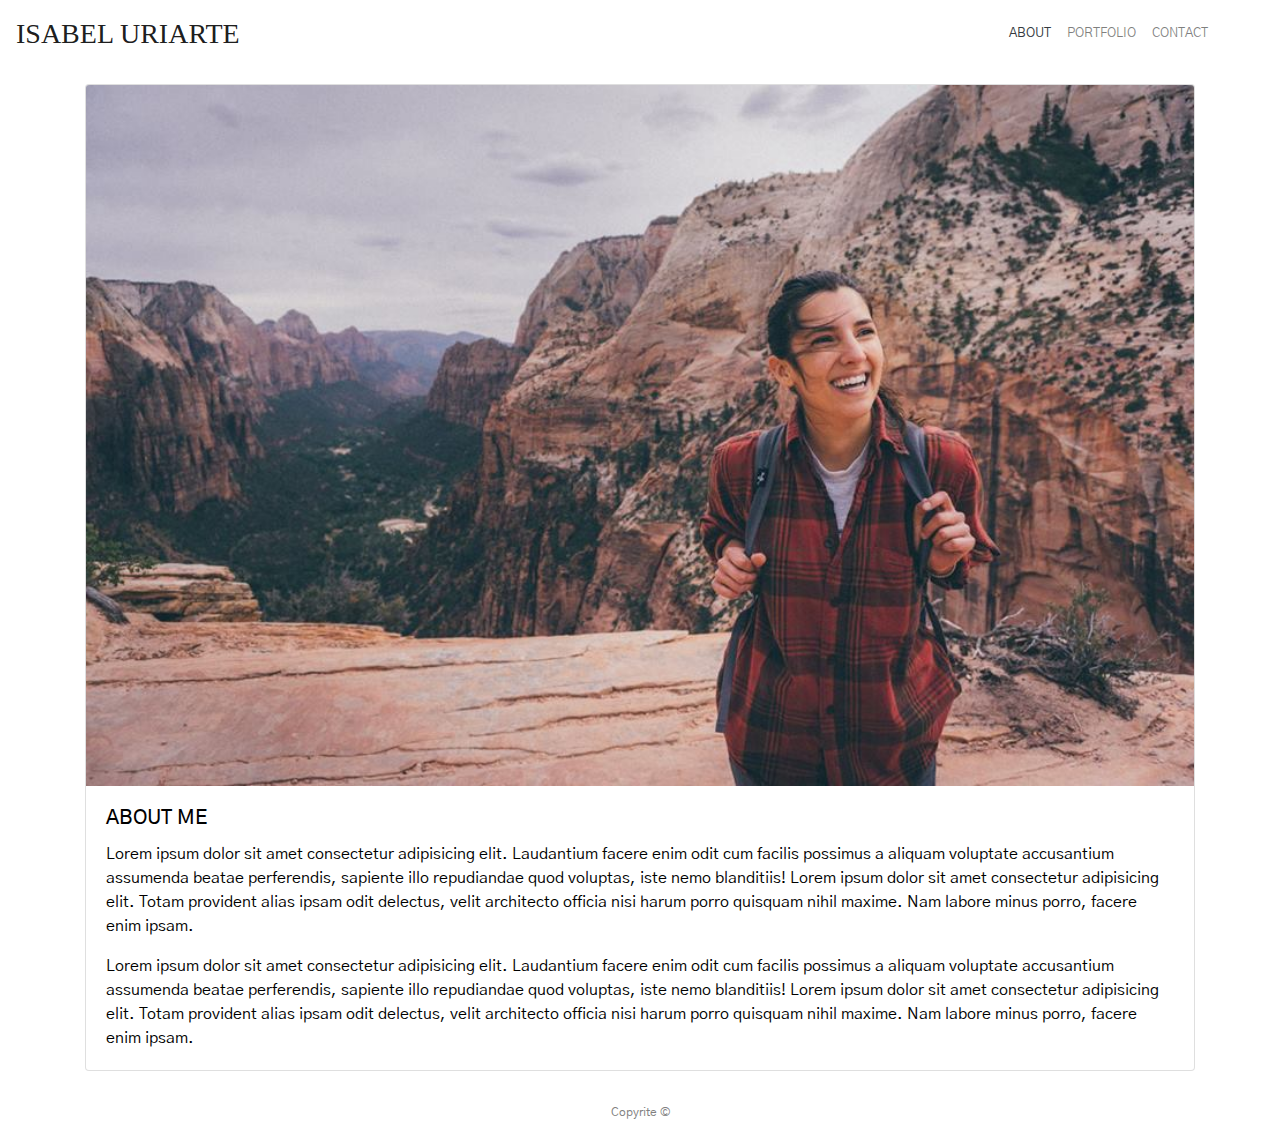
<file: index.html>
<!DOCTYPE html>
<html lang="en">
<head>
    <meta charset="UTF-8">
    <meta name="viewport" content="width=device-width, initial-scale=1.0">
    <meta http-equiv="X-UA-Compatible" content="ie=edge">
    <link href="https://fonts.googleapis.com/css?family=Gothic+A1|Permanent+Marker&display=swap" rel="stylesheet">
    <link rel="stylesheet" href="https://stackpath.bootstrapcdn.com/bootstrap/4.3.1/css/bootstrap.min.css" integrity="sha384-ggOyR0iXCbMQv3Xipma34MD+dH/1fQ784/j6cY/iJTQUOhcWr7x9JvoRxT2MZw1T" crossorigin="anonymous">
    <link rel="stylesheet" href="style.css">
    <title>Isabel Uriarte</title>
</head>
<body>

        <nav class="navbar navbar-expand-lg navbar-light bg-white">
                <a class="navbar-brand" href="index.html">ISABEL URIARTE</a>
                <button class="navbar-toggler" type="button" data-toggle="collapse" data-target="#navbarNav" aria-controls="navbarNav" aria-expanded="false" aria-label="Toggle navigation">
                  <span class="navbar-toggler-icon"></span>
                </button>
                <div class="collapse navbar-collapse mr-5" id="navbarNav">
                  <ul class="navbar-nav ml-auto">
                    <li class="nav-item">
                      <a class="nav-link text-dark" href="index.html">ABOUT</a>
                    </li>
                    <li class="nav-item">
                      <a class="nav-link" href="gallery.html">PORTFOLIO</a>
                    </li>
                    <li class="nav-item">
                            <a class="nav-link" href="contact.html">CONTACT</a>
                    </li>
                  </ul>
                </div>
        </nav>

        <div class="container mt-3">

                <div class="card mb-3">
                        <img src="Assets/Images/Zion Candid.jpg" class="card-img-top" alt="isabel-photo">
                        <div class="card-body">
                          <h5 class="card-title">ABOUT ME</h5>
                          <p class="card-text">
                              Lorem ipsum dolor sit amet consectetur adipisicing elit. Laudantium facere enim odit cum facilis possimus a aliquam voluptate accusantium assumenda beatae perferendis, sapiente illo repudiandae quod voluptas, iste nemo blanditiis! Lorem ipsum dolor sit amet consectetur adipisicing elit. Totam provident alias ipsam odit delectus, velit architecto officia nisi harum porro quisquam nihil maxime. Nam labore minus porro, facere enim ipsam.
                          </p>
                          <p class="card-text">
                                Lorem ipsum dolor sit amet consectetur adipisicing elit. Laudantium facere enim odit cum facilis possimus a aliquam voluptate accusantium assumenda beatae perferendis, sapiente illo repudiandae quod voluptas, iste nemo blanditiis! Lorem ipsum dolor sit amet consectetur adipisicing elit. Totam provident alias ipsam odit delectus, velit architecto officia nisi harum porro quisquam nihil maxime. Nam labore minus porro, facere enim ipsam.
                            </p>

                        </div>
                      </div>



        </div>

        <footer class="footer mt-auto py-3 text-center"> Copyrite &copy;</footer>


        <script src="https://code.jquery.com/jquery-3.3.1.slim.min.js" integrity="sha384-q8i/X+965DzO0rT7abK41JStQIAqVgRVzpbzo5smXKp4YfRvH+8abtTE1Pi6jizo" crossorigin="anonymous"></script>
        <script src="https://cdnjs.cloudflare.com/ajax/libs/popper.js/1.14.7/umd/popper.min.js" integrity="sha384-UO2eT0CpHqdSJQ6hJty5KVphtPhzWj9WO1clHTMGa3JDZwrnQq4sF86dIHNDz0W1" crossorigin="anonymous"></script>
        <script src="https://stackpath.bootstrapcdn.com/bootstrap/4.3.1/js/bootstrap.min.js" integrity="sha384-JjSmVgyd0p3pXB1rRibZUAYoIIy6OrQ6VrjIEaFf/nJGzIxFDsf4x0xIM+B07jRM" crossorigin="anonymous"></script>
    
</body>
</html>
</file>
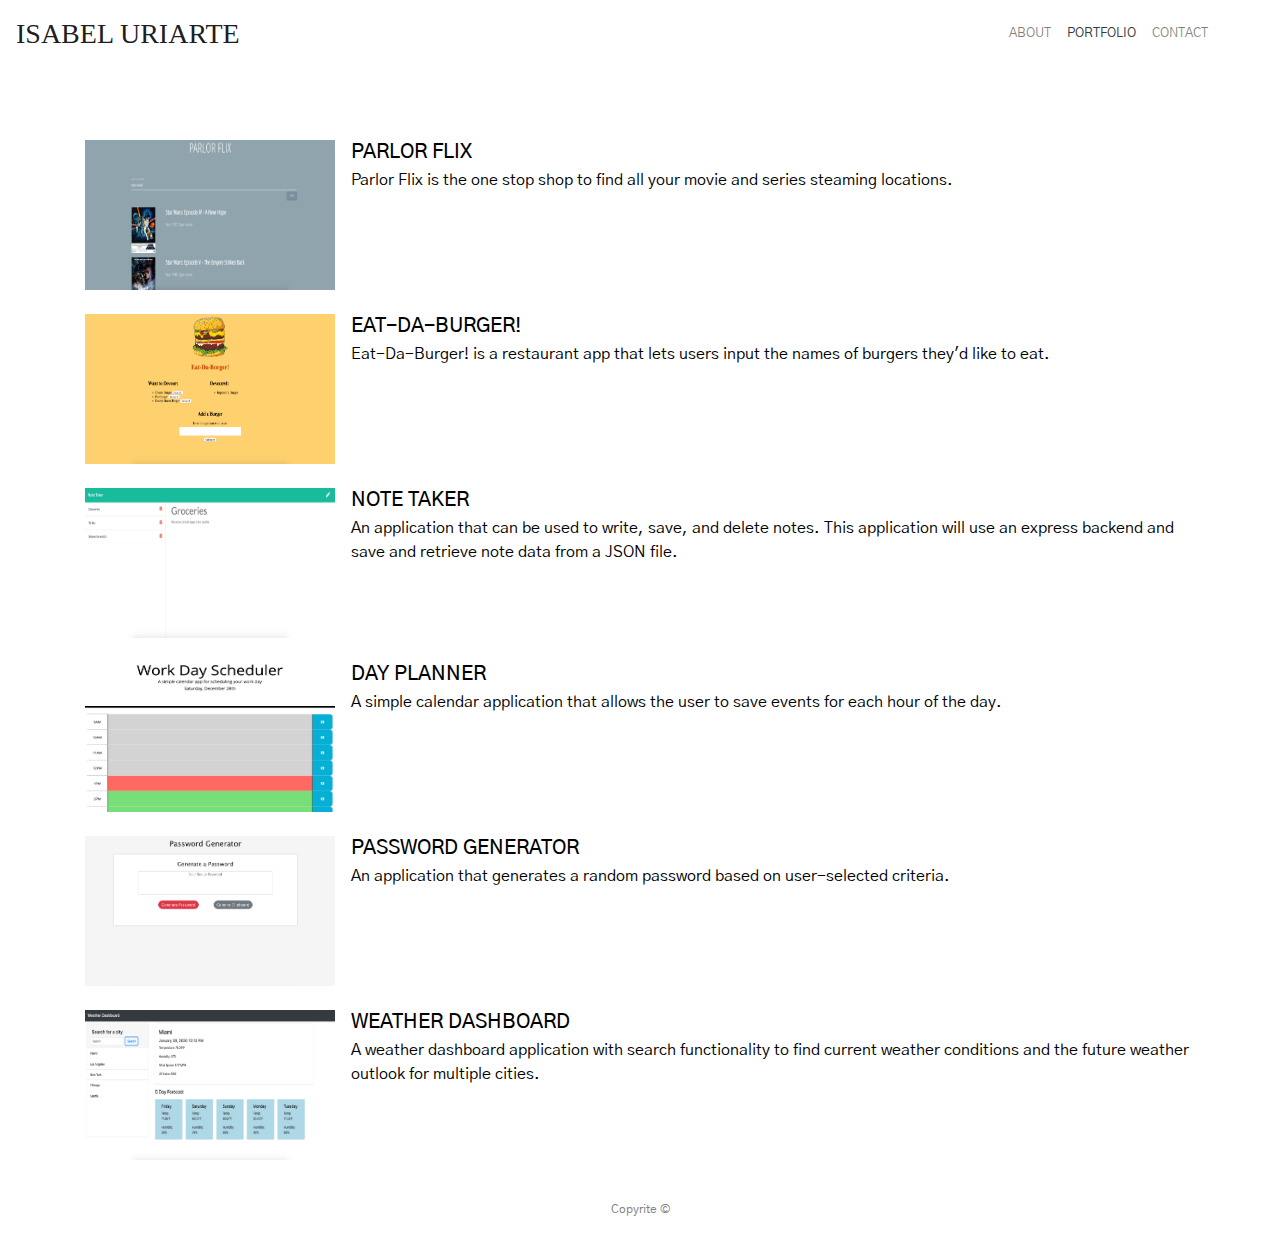
<file: gallery.html>
<!DOCTYPE html>
<html lang="en">

<head>
  <meta charset="UTF-8">
  <meta name="viewport" content="width=device-width, initial-scale=1.0">
  <meta http-equiv="X-UA-Compatible" content="ie=edge">
  <link href="https://fonts.googleapis.com/css?family=Gothic+A1|Permanent+Marker&display=swap" rel="stylesheet">
  <link rel="stylesheet" href="https://stackpath.bootstrapcdn.com/bootstrap/4.3.1/css/bootstrap.min.css"
    integrity="sha384-ggOyR0iXCbMQv3Xipma34MD+dH/1fQ784/j6cY/iJTQUOhcWr7x9JvoRxT2MZw1T" crossorigin="anonymous">
  <link rel="stylesheet" href="style.css">

  <title>Portfolio</title>
</head>

<body>

  <nav class="navbar navbar-expand-lg navbar-light">
    <a class="navbar-brand" href="index.html">ISABEL URIARTE</a>
    <button class="navbar-toggler" type="button" data-toggle="collapse" data-target="#navbarNav"
      aria-controls="navbarNav" aria-expanded="false" aria-label="Toggle navigation">
      <span class="navbar-toggler-icon"></span>
    </button>
    <div class="collapse navbar-collapse mr-5" id="navbarNav">
      <ul class="navbar-nav ml-auto">
        <li class="nav-item">
          <a class="nav-link" href="index.html">ABOUT</a>
        </li>
        <li class="nav-item">
          <a class="nav-link text-dark" href="gallery.html">PORTFOLIO</a>
        </li>
        <li class="nav-item">
          <a class="nav-link" href="contact.html">CONTACT</a>
        </li>
      </ul>
    </div>
  </nav>

  <div class="container mt-5">

    <ul class="list-unstyled">
      <li class="media my-4">
        <a href="https://tysonvonnbeck.github.io/ProjectOne/"><img src="./Assets/Images/ParlorFlix.png" class="mr-3"
            alt="parlorflix-img" style="width:250px;height:150px;"></a>
        <div class="media-body">
          <h5 class="mt-0 mb-1"><a class="links" href="https://tysonvonnbeck.github.io/ProjectOne/">PARLOR FLIX</a></h5>
          <p>
            Parlor Flix is the one stop shop to find all your movie and series steaming locations.
          </p>
        </div>
      </li>
      <li class="media my-4">
        <a href="https://agile-gorge-24619.herokuapp.com/"><img src="./Assets/Images/burgerapp.png" class="mr-3"
            alt="notetaker-img" style="width:250px;height:150px;"></a>
        <div class="media-body">
          <h5 class="mt-0 mb-1"><a class="links" href="https://agile-gorge-24619.herokuapp.com/">EAT-DA-BURGER!</a></h5>
          <p>
            Eat-Da-Burger! is a restaurant app that lets users input the names of burgers they'd like to eat.
          </p>
        </div>
      </li>
      <li class="media my-4">
        <a href="https://dry-savannah-28841.herokuapp.com/notes"><img src="./Assets/Images/notetaker.png" class="mr-3"
            alt="notetaker-img" style="width:250px;height:150px;"></a>
        <div class="media-body">
          <h5 class="mt-0 mb-1"><a class="links" href="https://dry-savannah-28841.herokuapp.com/notes">NOTE TAKER</a>
          </h5>
          <p>
            An application that can be used to write, save, and delete notes. This application will use an express
            backend and save and retrieve note data from a JSON file.
          </p>
        </div>
      </li>
      <li class="media">
        <a href="https://isabeluriarte.github.io/DayPlanner/"><img src="./Assets/Images/dayplanner.png" class="mr-3"
            alt="dayplanner-img" style="width:250px;height:150px;"></a>
        <div class="media-body">
          <h5 class="mt-0 mb-1"><a class="links" href="https://isabeluriarte.github.io/DayPlanner/">DAY PLANNER</a></h5>
          <p>
            A simple calendar application that allows the user to save events for each hour of the day.
          </p>
        </div>
      </li>
      <li class="media my-4">
        <a href="https://isabeluriarte.github.io/PasswordGenerator/"><img src="./Assets/Images/passwordGenerator.png"
            class="mr-3" alt="passwordGenerator-img" style="width:250px;height:150px;"></a>
        <div class="media-body">
          <h5 class="mt-0 mb-1"><a class="links" href="https://isabeluriarte.github.io/PasswordGenerator/">PASSWORD
              GENERATOR</a></h5>
          <p>
            An application that generates a random password based on user-selected criteria.
          </p>
        </div>
      </li>
      <li class="media my-4">
        <a href="https://isabeluriarte.github.io/WeatherDashboard/"><img src="./Assets/Images/weatherDash.png"
            class="mr-3" alt="weatherDashboard-img" style="width:250px;height:150px;"></a>
        <div class="media-body">
          <h5 class="mt-0 mb-1"><a class="links" href="https://isabeluriarte.github.io/WeatherDashboard/">WEATHER
              DASHBOARD</a></h5>
          <p>
            A weather dashboard application with search functionality to find current weather conditions and the future
            weather outlook for multiple cities.
          </p>
        </div>
      </li>
    </ul>


  </div>

  <footer class="footer mt-auto py-3 text-center"> Copyrite &copy;</footer>


  <script src="https://code.jquery.com/jquery-3.3.1.slim.min.js"
    integrity="sha384-q8i/X+965DzO0rT7abK41JStQIAqVgRVzpbzo5smXKp4YfRvH+8abtTE1Pi6jizo"
    crossorigin="anonymous"></script>
  <script src="https://cdnjs.cloudflare.com/ajax/libs/popper.js/1.14.7/umd/popper.min.js"
    integrity="sha384-UO2eT0CpHqdSJQ6hJty5KVphtPhzWj9WO1clHTMGa3JDZwrnQq4sF86dIHNDz0W1"
    crossorigin="anonymous"></script>
  <script src="https://stackpath.bootstrapcdn.com/bootstrap/4.3.1/js/bootstrap.min.js"
    integrity="sha384-JjSmVgyd0p3pXB1rRibZUAYoIIy6OrQ6VrjIEaFf/nJGzIxFDsf4x0xIM+B07jRM"
    crossorigin="anonymous"></script>

</body>

</html>
</file>
<file: style.css>
html {
    height: 100%;
}

body {
    display: flex;
    flex-direction: column;
    min-height: 100%;
    color: black;
    font-family: 'Gothic A1', sans-serif;

}

.navbar-brand {
    font-family: 'Permanent Marker', cursive;
    font-size: 28px;
}

.nav-link {
    font-size: 13px;
}

.links {
    color: black;
}

a img:hover {
    opacity: 0.5;
}

.footer {
    margin-top: auto;
    color: grey;
    font-size: 12px;
}
</file>
